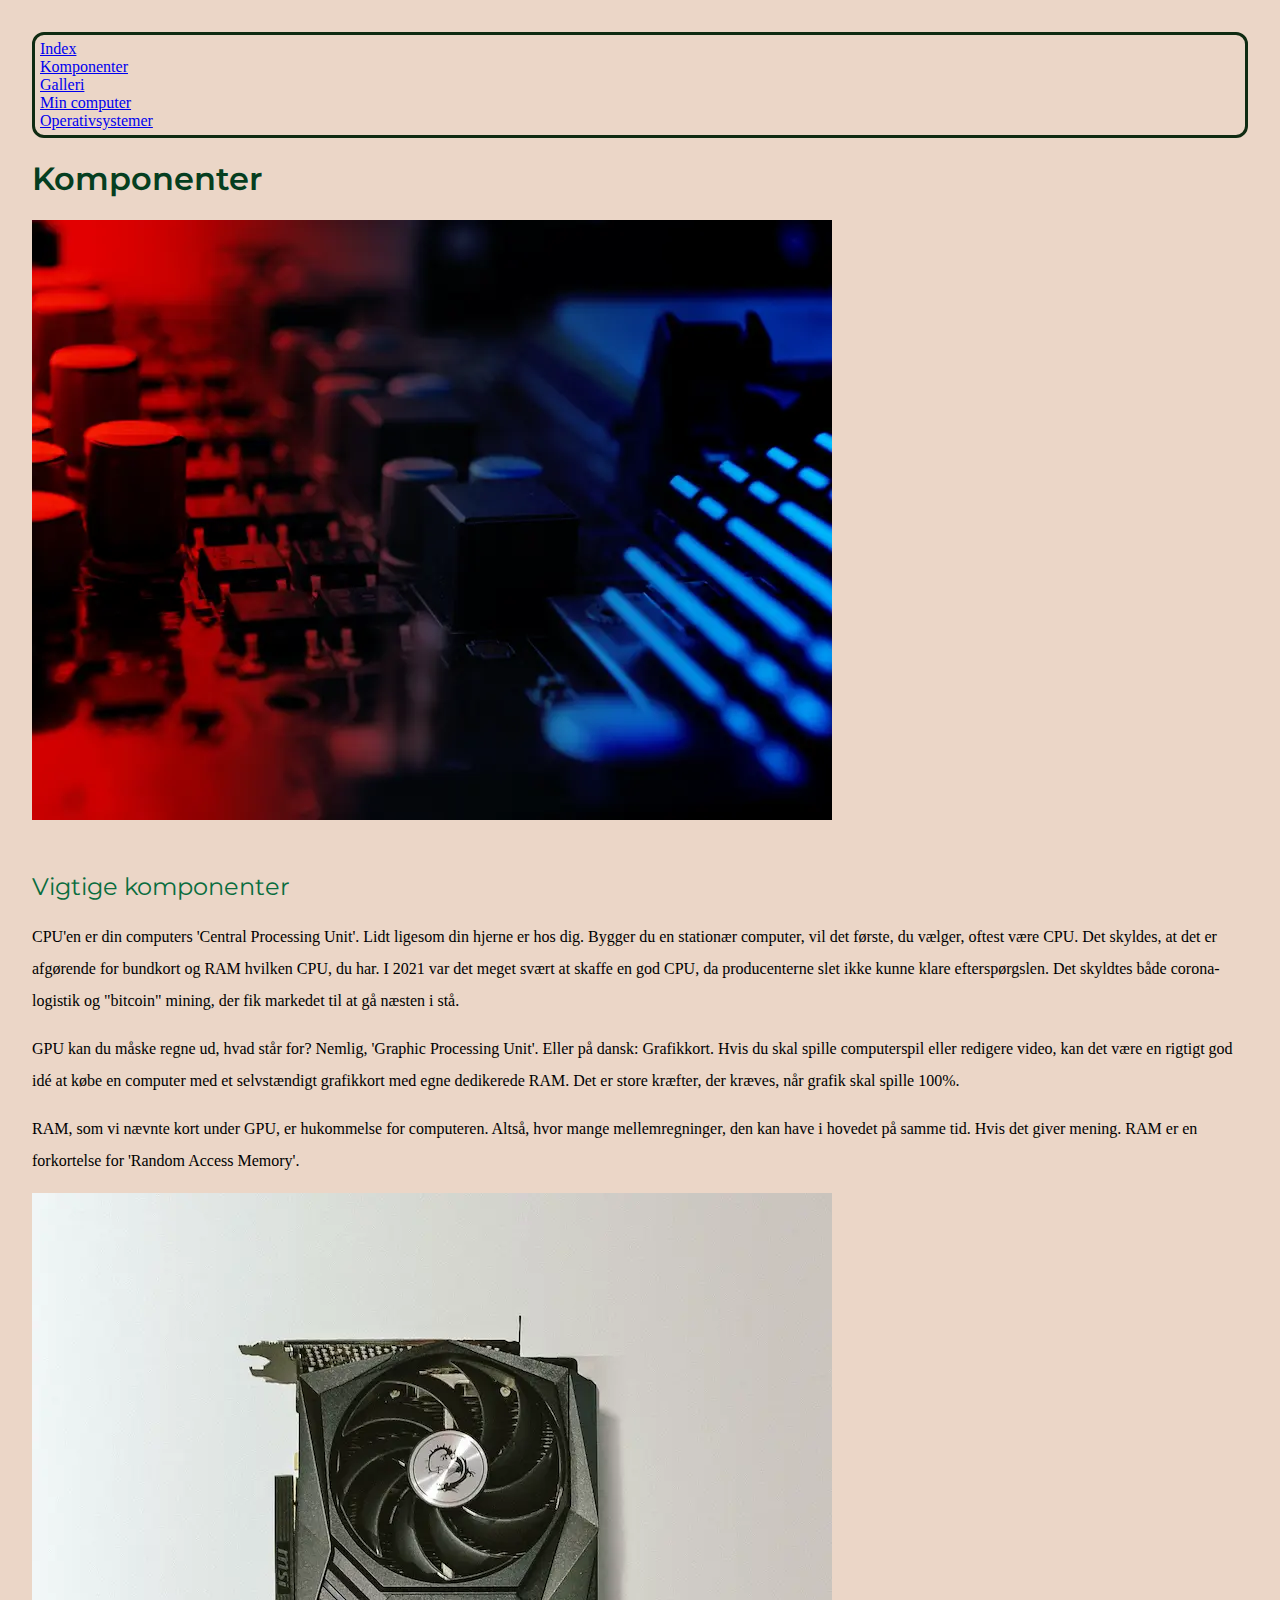
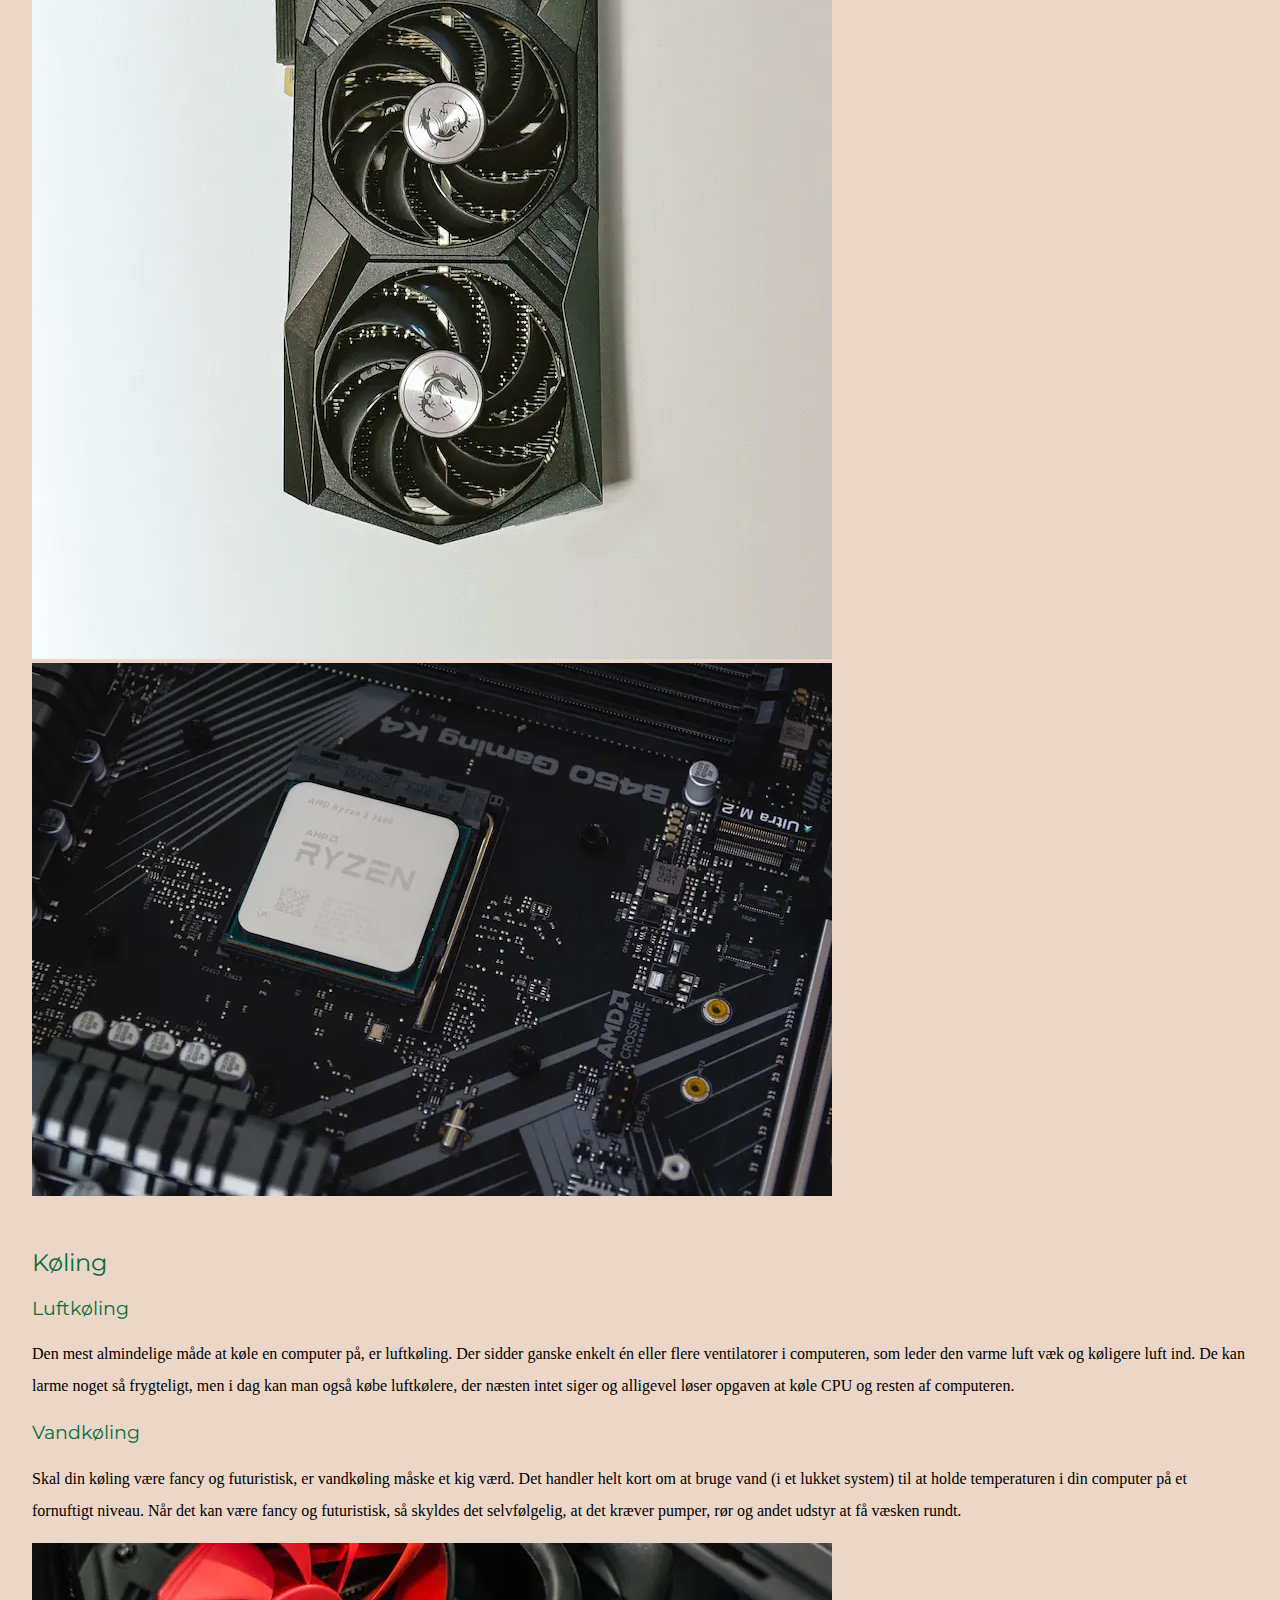
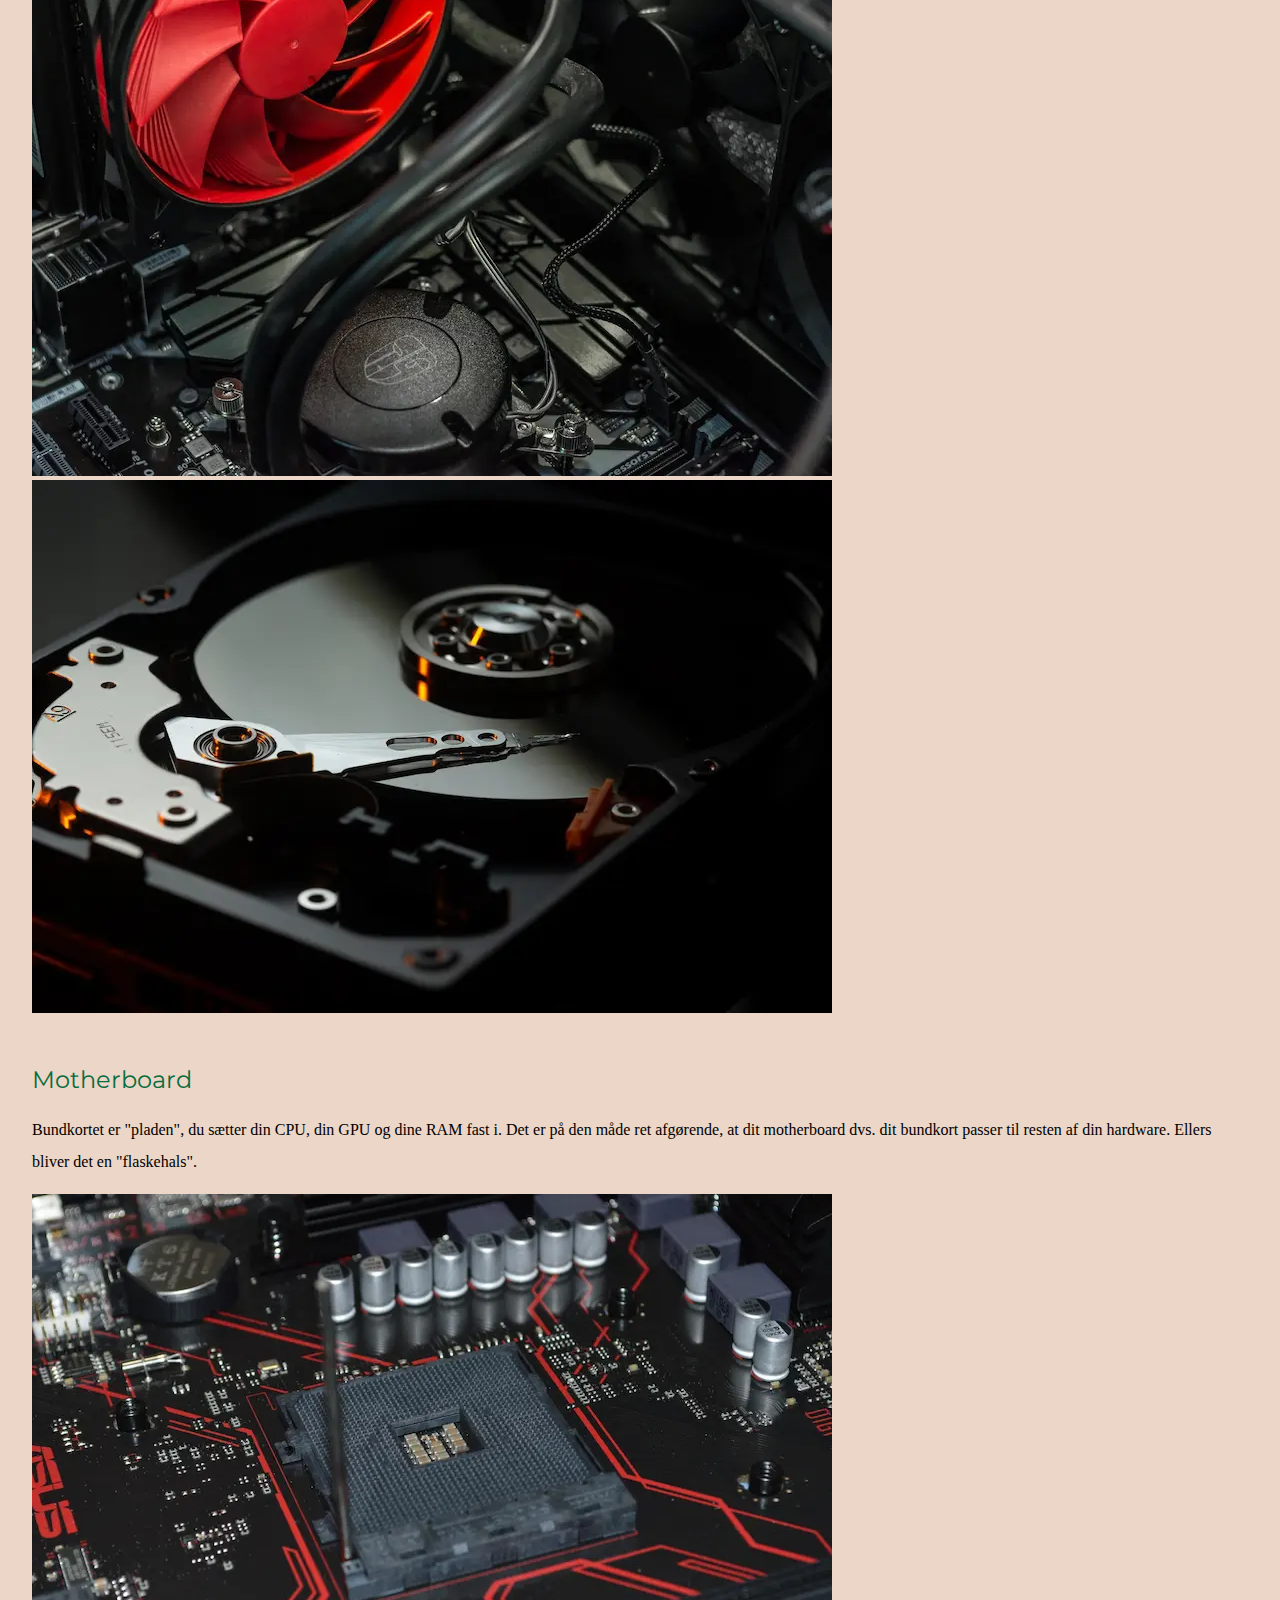
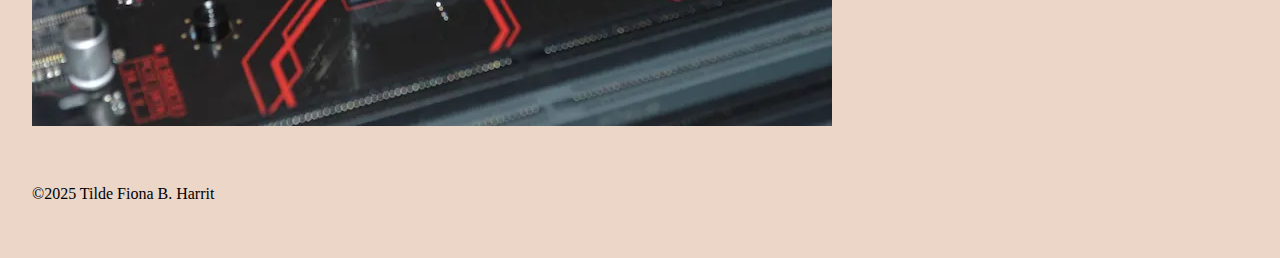
<file: komponenter.html>
<!DOCTYPE html>
<html lang="da">
<head>
    <meta charset="UTF-8">
    <meta name="viewport" content="width=device-width, initial-scale=1.0">
    <title>Komponenter</title>
    <meta name="robots" content="noindex">
    <link rel="preconnect" href="https://fonts.googleapis.com">
    <link rel="preconnect" href="https://fonts.gstatic.com" crossorigin>
    <link href="https://fonts.googleapis.com/css2?family=Montserrat:ital,wght@0,100..900;1,100..900&display=swap" rel="stylesheet">
    <link rel="stylesheet" href="min_hjemmeside.css">
</head>
<body>
    <header>
        <nav>
            <ul>
                <li><a href="index.html">Index</a></li>
                <li><a href="komponenter.html">Komponenter</a></li>
                <li><a href="galleri.html">Galleri</a></li>
                <li><a href="min_computer.html">Min computer</a></li>
                <li><a href="operativsystemer.html">Operativsystemer</a></li>
            </ul>
        </nav>
    </header>
    <main>
        <section>
             <h1>Komponenter</h1>
             <img src="motherboard1.webp" alt="Motherboard billede 1">
        </section>
       <section>
            <h2>Vigtige komponenter</h2>
            <p>CPU'en er din computers 'Central Processing Unit'. Lidt ligesom din hjerne er hos dig. Bygger du en stationær computer, vil det første, du vælger, oftest være CPU. Det skyldes, at det er afgørende for bundkort og RAM hvilken CPU, du har. I 2021 var det meget svært at skaffe en god CPU, da producenterne slet ikke kunne klare efterspørgslen. Det skyldtes både corona-logistik og "bitcoin" mining, der fik markedet til at gå næsten i stå.</p>
            <p>GPU kan du måske regne ud, hvad står for? Nemlig, 'Graphic Processing Unit'. Eller på dansk: Grafikkort. Hvis du skal spille computerspil eller redigere video, kan det være en rigtigt god idé at købe en computer med et selvstændigt grafikkort med egne dedikerede RAM. Det er store kræfter, der kræves, når grafik skal spille 100%.</p>
            <p>RAM, som vi nævnte kort under GPU, er hukommelse for computeren. Altså, hvor mange mellemregninger, den kan have i hovedet på samme tid. Hvis det giver mening. RAM er en forkortelse for 'Random Access Memory'.</p>
            <img src="grafikkort.webp" alt="Grafikkort">
            <img src="processor.webp" alt="Processor">
       </section>
       <section>
            <h2>Køling</h2>
            <h3>Luftkøling</h3>
            <p>Den mest almindelige måde at køle en computer på, er luftkøling. Der sidder ganske enkelt én eller flere ventilatorer i computeren, som leder den varme luft væk og køligere luft ind. De kan larme noget så frygteligt, men i dag kan man også købe luftkølere, der næsten intet siger og alligevel løser opgaven at køle CPU og resten af computeren.</p>
            <h3>Vandkøling</h3>
            <p>Skal din køling være fancy og futuristisk, er vandkøling måske et kig værd. Det handler helt kort om at bruge vand (i et lukket system) til at holde temperaturen i din computer på et fornuftigt niveau. Når det kan være fancy og futuristisk, så skyldes det selvfølgelig, at det kræver pumper, rør og andet udstyr at få væsken rundt.</p>
            <img src="luft.webp" alt="Luftkøling">
            <img src="vand.webp" alt="Vandkøling">
       </section>
       <section>
        <h2>Motherboard</h2>
        <p>Bundkortet er "pladen", du sætter din CPU, din GPU og dine RAM fast i. Det er på den måde ret afgørende, at dit motherboard dvs. dit bundkort passer til resten af din hardware. Ellers bliver det en "flaskehals".</p>
        <img src="motherboard2.webp" alt="Motherboard billede 2">
       </section>
    </main>
    <footer>
        <p>©2025 Tilde Fiona B. Harrit</p>
    </footer>
</body>
</html>
</file>
<file: min_hjemmeside.css>
header ul{
    list-style: none;
    margin: 0;
    padding: 5px;
    border: 3px solid rgb(15, 43, 18);
    border-radius: 12px;
}
.knap{
    font-size: 2em;
    background-color: rgb(138, 191, 138);
    padding: 1em;
    border-radius: 5em;
    text-decoration: none;
}
.knap:hover{
    background-color: black;
    color: white;
}
body{
    background-color: rgb(235, 214, 199);
    margin: 1em;
    padding: 1em;
}
h1{
    color: rgb(5, 62, 32);
    font-family: "Montserrat", sans-serif;
    font-weight: 600; 
    font-style: normal; 
}
h2, h3{
    color: rgb(9, 109, 62);
    font-family: "Montserrat", sans-serif;
    font-weight: 400; 
    font-style: normal; 
}
p{
    line-height: 2em;
}
section{
    margin-bottom: 3em;
}
</file>
